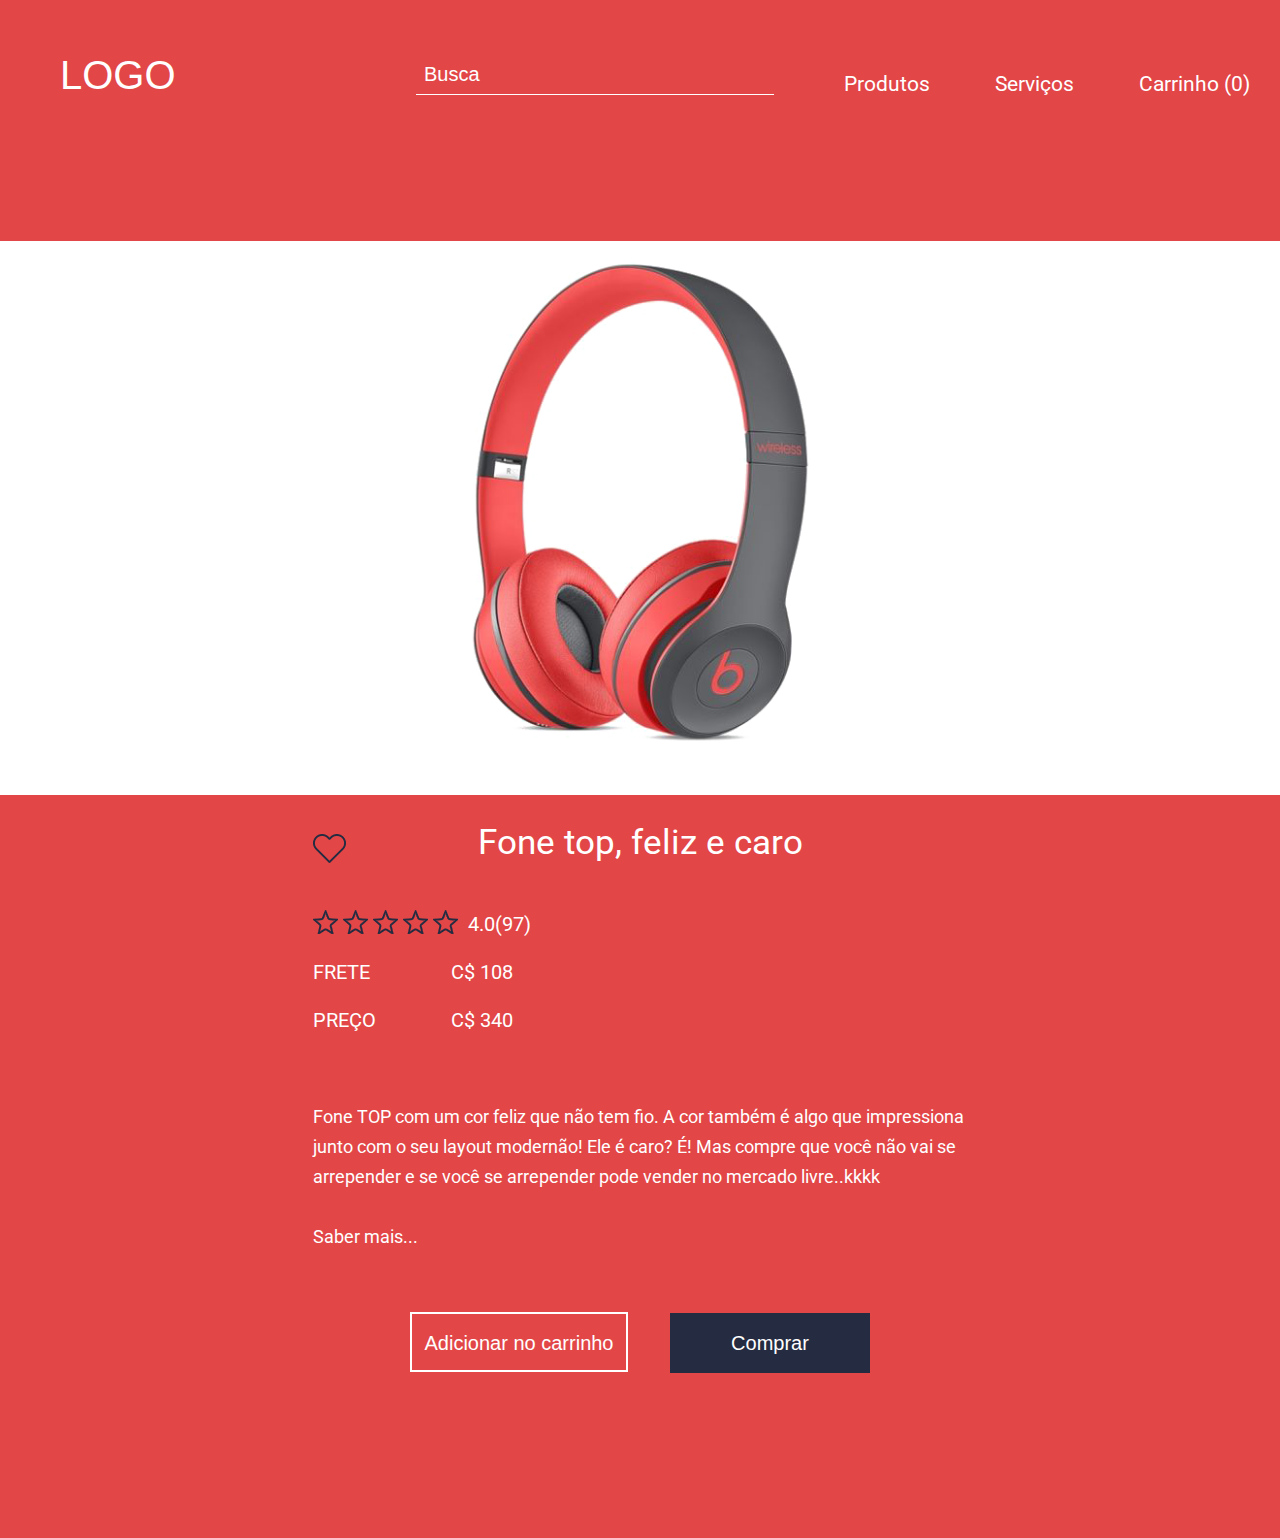
<file: loja-fone/index.html>
<!DOCTYPE html>
<html>
  <head>
    <meta charset="utf-8" />
    <meta name="viewport" content="width=device-width, initial-scale=1.0" />
    <link
      href="https://fonts.googleapis.com/css?family=Roboto:300,400,700&display=swap"
      rel="stylesheet"
    />
    <link rel="stylesheet" href="css/reset.css" />
    <link rel="stylesheet" href="css/base.css" />
    <link rel="stylesheet" href="css/container-store.css" />
    <link rel="stylesheet" href="css/header-store.css" />
    <link rel="stylesheet" href="css/input-search.css" />
    <link rel="stylesheet" href="css/photo-product.css" />
    <link rel="stylesheet" href="css/wrap-product.css" />
    <link rel="stylesheet" href="css/description-product.css" />
    <link rel="stylesheet" href="css/button-store.css" />
  </head>
  <body>
    <div class="container-store">
      <header class="header-store">
        <h1 class="title">Logo</h1>
        <nav class="navigation">
          <form class="input-search">
            <input type="search" class="content" placeholder="Busca" /><!-- 
             --><input type="image" class="icon" src="img/search.svg" /><!-- 
             --><input type="image" class="icon -active" src="img/close.svg" />
          </form>
          <ul id="menu" class="list">
            <li class="item -menu"><a class="menu" href="#menu">Menu</a></li>
            <li class="item"><a class="action" href="#">Produtos</a></li>
            <li class="item"><a class="action" href="#">Serviços</a></li>
            <li class="item -last">
              <a class="action car" href="#">Carrinho (0)</a>
            </li>
          </ul>
        </nav>
      </header>

      <figure class="photo-product">
        <img class="photo" src="img/headphone.png" alt="" />
      </figure>
      <section class="wrap-product">
        <dl class="description-product">
          <dt class="title">Fone top, feliz e caro</dt>
          <dd class="item -heart">
            <img class="icon" src="img/heart.png" alt="Coração" />
            <img
              class="icon -active"
              src="img/heart-active.png"
              alt="Coração"
            />
          </dd>
          <dd class="item -star">
            <ol>
              <li class="star">
                <img
                  class="icon -active"
                  src="img/star-select.png"
                  alt="Estrela"
                />
                <img class="icon" src="img/star.png" alt="Estrela" />
              </li>
              <li class="star">
                <img class="icon" src="img/star.png" alt="Estrela" />
                <img
                  class="icon -active"
                  src="img/star-select.png"
                  alt="Estrela"
                />
              </li>
              <li class="star">
                <img class="icon" src="img/star.png" alt="Estrela" />
                <img
                  class="icon -active"
                  src="img/star-select.png"
                  alt="Estrela"
                />
              </li>
              <li class="star">
                <img class="icon" src="img/star.png" alt="Estrela" />
                <img
                  class="icon -active"
                  src="img/star-select.png"
                  alt="Estrela"
                />
              </li>
              <li class="star">
                <img class="icon" src="img/star.png" alt="Estrela" />
                <img
                  class="icon -active"
                  src="img/star-select.png"
                  alt="Estrela"
                />
              </li>
            </ol>
          </dd>

          <dd class="item -number">4.0(97)</dd>
          <dd class="item -info">
            <strong class="contrast">Frete</strong>C$ 108
          </dd>
          <dd class="item -info -last">
            <strong class="contrast">Preço</strong>C$ 340
          </dd>

          <dd class="text">
            Fone TOP com um cor feliz que não tem fio. A cor também é algo que
            impressiona junto com o seu layout modernão! Ele é caro? É! Mas
            compre que você não vai se arrepender e se você se arrepender pode
            vender no mercado livre..kkkk
          </dd>

          <dd class="text -more">
            <a class="action" href="#">Saber mais...</a>
          </dd>
        </dl>
        <div class="buttons">
          <button class="button-store -second">Adicionar no carrinho</button>
          <a class="button-store">Comprar</a>
        </div>
      </section>
    </div>

    <script src="js/home.js"></script>
    <script src="js/header-store.js"></script>
    <script src="js/input-search.js"></script>
    <script src="js/description-product.js"></script>
  </body>
</html>
</file>
<file: loja-fone/css/base.css>
html,
body {
  height: 100%;
}

body {
  background: rgb(37, 42, 52);
  background: linear-gradient(
    180deg,
    rgba(37, 42, 52, 1) 0%,
    rgba(255, 46, 99, 1) 100%
  );
}


@media (max-width: 355px){
  body{
    overflow-x: hidden;
  }
}
</file>
<file: loja-fone/css/container-store.css>
.container-store {
  background-color: #e24647;
  box-sizing: border-box;
  width: 90%;
  max-width: 1330px;
  padding: 55px 60px 165px 0;
  position: absolute;
  left: 50%;
  top: 50%;
  transform: translateX(-50%) translateY(-50%);
  box-shadow: 0 0 39px 0 rgba(50, 50, 50, 0.36);
}

@media (max-width: 1470px), (max-height: 952px) {
  .container-store {
    position: static;
    transform: none;
    width: 100%;
    max-width: 100%;
  }
}

@media (max-width: 1310px) {
  .container-store{
    padding-right: 0;
  }
}

@media (max-height: 952px){
  .container-store{
    max-width: 1330px;
    margin-left: auto;
    margin-right: auto;
  }
}
</file>
<file: loja-fone/css/header-store.css>
.header-store {
  color: #fff;
  overflow: hidden;
  margin-bottom: 138px;
  padding-left: 60px;
}
.header-store > .title {
  font-family: Arial, "Roboto", sans-serif;
  font-size: 40px;
  float: left;
  text-transform: uppercase;
  cursor: pointer;
}

.header-store > .navigation {
  font-family: "Segoe UI", "Roboto", sans-serif;
  font-size: 21px;
  float: right;
}

.header-store .list {
  display: inline-block;
}

.header-store .item {
  display: inline-block;
  margin-right: 60px;
  padding-bottom: 8px;
}

.header-store .item.-menu {
  display: none;
}

.header-store .item.-last {
  margin-right: 0;
}

.header-store .action {
  text-decoration: none;
  color: inherit;
  position: relative;
}

.header-store .action::after {
  content: "";
  height: 1px;
  width: 100%;
  background-color: #fff;
  position: absolute;
  bottom: 1px;
  left: 0;
  opacity: 0;
  transform: scaleX(0);
  transition: transform 200ms linear;
  transform-origin: center left;
}

.header-store .action:hover::after {
  opacity: 1;
  transform: scaleX(1);
}

@media (max-width: 1310px) {
  .header-store {
    padding-left: 60px;
    padding-right: 30px;
  }
}

@media (max-width: 1235px) {
  .header-store {
    margin-bottom: 70px;
  }

  .header-store > .title {
    float: none;
    text-align: center;
    margin-bottom: 20px;
  }

  .header-store > .navigation {
    float: none;
    text-align: center;
  }
}

@media (max-width: 955px) {
  .header-store {
    padding-left: 30px;
  }
}

@media (max-width: 530px) {
  .header-store {
    margin-bottom: 40px;
  }

  .header-store .item {
    margin-right: 30px;
  }
}

@media (max-width: 465px) {
  .header-store .item {
    margin-right: 15px;
  }
}

@media (max-width: 370px) {
  .header-store {
    padding-left: 16px;
    padding-right: 16px;
  }

  .header-store .item {
    margin-right: 8px;
  }
}

@media (max-width: 335px) {
  .header-store .item.-menu {
    display: block;
    width: 40px;
    height: 40px;
    background: url("../img/menu.svg") #fff no-repeat center;
    /*    background-image: url("../img/menu.svg");
    background-repeat: no-repeat;
    background-color: #fff;
    background-position: center; */
    text-indent: -9999px;
    box-sizing: border-box;
    margin: 0;

    position: absolute;
    top: 0;
    left: 0;
    transform: translateX(-100%);

    cursor: pointer;
    transition: transform 400ms 100ms linear;
  }

  .header-store .list {
    background-color: rgb(255, 255, 255);
    color: #000;
    width: 100vw;
    padding: 40px 0 20px;
    position: absolute;
    top: 0;
    right: 0;
    transform: translateX(100%);
    transition: transform 300ms linear;
  }

  .header-store .list.-active {
    transform: translateX(0);
  }

  .header-store .list.-active .item.-menu {
    background-image: url("../img/close.svg");
    background-size: 70%;
    transform: translateX(0);
    transition: none;
  }

  .header-store .list .item {
    display: block;
  }
}
</file>
<file: loja-fone/css/input-search.css>
.input-search {
  display: inline-block;
}

.input-search > .content {
  background-color: transparent;
  border: none;
  border-bottom: 1px solid #fff;
  color: inherit;
  font-family: Arial, "Roboto", sans-serif;
  font-size: 20px;
  padding: 8px;
  width: 358px;
  margin-right: 65px;
  vertical-align: bottom;
}

.input-search > .content::placeholder {
  color: inherit;
}
.input-search > .icon {
  display: none;
}

@media (max-width: 955px) {
  .input-search {
    position: absolute;
    top: 0;
    left: 0;
    transform: translateX(calc(-100% + 40px));
    transition: transform 200ms linear;
  }

  .input-search.-active {
    transform: translateX(0);
  }

  .input-search .content {
    background-color: #fff;
    color: #000;
    margin: 0;
    vertical-align: middle;
  }

  .input-search > .icon {
    background-color: #fff;
    box-sizing: border-box;
    width: 40px;
    height: 40px;
    padding: 8px;
    vertical-align: middle;
  }

  .input-search > .icon.-active,
  .input-search.-active > .icon {
    display: none;
  }

  .input-search > .icon,
  .input-search.-active > .-active {
    display: inline-block;
  }
}

@media (max-width: 400px){
    .input-search > .content{
        width: 70vw;
    }
}
</file>
<file: loja-fone/css/photo-product.css>
.photo-product {
  position: relative;
  background-color: #fff;
  display: inline-block;
  height: 554px;
  vertical-align: middle;
  border-radius: 0 150px 150px 0;
  margin-right: 157px;
  padding-left: 100px;
}

.photo-product::before{
  content: '';
  background-color: #fff;
  position: absolute;
  left: 0;
  height: 100%;
  width: 100%;
  transform: translateX(-100%);
  box-shadow:inset 0 0 39px 0 rgba(50, 50, 50, 0.36);
}

@media (max-width: 1325px) {
  .photo-product {
    margin-right: 140px;
    text-align: center;
  }
}

@media (max-width: 1310px) {
  .photo-product {
    border-radius: 0;
    display: block;
    margin-right: 0;
    margin-bottom: 30px;
    padding: 0;
  }
}


@media (max-width: 560px) {
  .photo-product{
    height: auto;
  }
  .photo-product .photo {
    width: 100%;
  }
}
</file>
<file: loja-fone/css/wrap-product.css>
.wrap-product {
  display: inline-block;
  width: 454px;
  vertical-align: middle;
  position: relative;
}

.wrap-product > .buttons {
  bottom: 0;
  position: absolute;
  transform: translateY(calc(100% + 98px));
  width: 100%;
}

.wrap-product > .buttons > .button-store {
  float: right;
}

.wrap-product > .buttons > .button-store.-second {
  float: left;
}

@media (max-width: 1310px) {
  .wrap-product {
    width: 100%;
  }

  .wrap-product > .buttons {
    position: static;
    width: 100%;
    margin: 0 auto;
    text-align: center;
    transform: none;
  }

  .wrap-product > .buttons > .button-store,
  .wrap-product > .buttons > .button-store.-second {
    float: none;
  }
  
}
</file>
<file: loja-fone/css/description-product.css>
.description-product {
  font-family: "Roboto", sans-serif;
  color: #fff;
}

.description-product > .title {
  font-size: 25px;
  margin-bottom: 50px;
}

.description-product > .item {
  font-size: 20px;
  margin-bottom: 28px;
}

.description-product > .item.-heart {
  position: absolute;
  top: 9px;
  transform: translateX(-100%);
  left: -47px;
  cursor: pointer;
  width: 33px;
  height: 29px;
}

/* .description-product > .item .-active{
  background-color: #fff;
}  */



.description-product > .item.-star {
  cursor: pointer;
  margin-bottom: 10px;
}

.description-product .icon{
  transition: transform 100ms linear;
}

.description-product .icon:hover {
  transform: scale(1.2);
}

.description-product  .icon.-active{
  display:none;
}

.description-product > .item.-active .icon,
.description-product .star.-active > .icon{
  display: none;
}

.description-product > .item.-active .icon.-active,
.description-product .star.-active > .-active{
  display: block;
}


.description-product .star {
  display: inline-block;
}

/* Pega o item que estiver abaixo/ irmão diretamente abaixo */
.description-product > .item.-star + .item {
  margin-left: 7px;
}

.description-product > .item.-info {
  width: 200px;
  text-align: right;
}
.description-product > .item.-last {
  margin-bottom: 72px;
}

.description-product .contrast {
  text-transform: uppercase;
  float: left;
}

.description-product > .text {
  font-size: 18px;
  line-height: 30px;
  margin-bottom: 30px;
}

.description-product > .text.-more {
  margin-bottom: 0;
}

.description-product .action {
  text-decoration: none;
  color: inherit;
}

@media (max-width: 1310px) {
  .description-product{
    width: 50%;
    min-width: 655px;
    margin: 0 auto 60px;
  }

  .description-product > .title {
    font-size: 35px;
    text-align: center;
  }

  .description-product > .item.-heart{
    left: auto;
    transform: none;
  }

  .description-product > .item.-star {
    float:left;
    margin-right: 10px;
  }

  .description-product > .item.-number {
    padding-top: 4px;
  }
}

@media (max-width: 720px){
   .description-product{
    width: 90%;
    min-width: auto;
   }
}

@media (max-width: 475px){
  .description-product > .item.-heart{
    position: static;
  }

  .description-product > .title{
    margin-bottom: 25px;
  }
}
</file>
<file: loja-fone/css/button-store.css>
.button-store {
  display: inline-block;
  box-sizing: border-box;
  background-color: #252c41;
  font-size: 20px;
  color: #fff;
  font-family: Arial, "Roboto", sans-serif;
  width: 200px;
  height: 60px;
  line-height: 60px;
  text-align: center;
  text-decoration: none;
  border: none;
  cursor: pointer;
  transition: all 0.5s linear;
}
.button-store:hover,
.button-store:focus {
  color: #e24647;
  background-color: #ddd;
}
.button-store:active{
transform: scale(0.9);
}

.button-store.-second {
  background-color: transparent;
  border: 2px solid #fff;
  width: 218px;
  line-height: 56px;
}

.button-store.-second:hover,
.button-store.-second:focus {
  color: #e24647;
  background-color: #ddd;
}

.button-store > button,
.button-store > a {
  font-size: inherit;
  background-color: inherit;
  border: none;
  color: inherit;
  text-decoration: inherit;
}

@media (max-width: 1310px){
  .button-store.-second{
    margin-right: 38px;
  }
}


@media (max-width: 500px){
  .button-store.-second{
    margin-right: 20px;
  }
}

@media (max-width: 470px){
  .button-store,
  .button-store.-second{
    display: block;
    width: 90%;
    margin:0 auto;
  }
  .button-store.-second{
    margin-bottom: 20px;
  }
}
</file>
